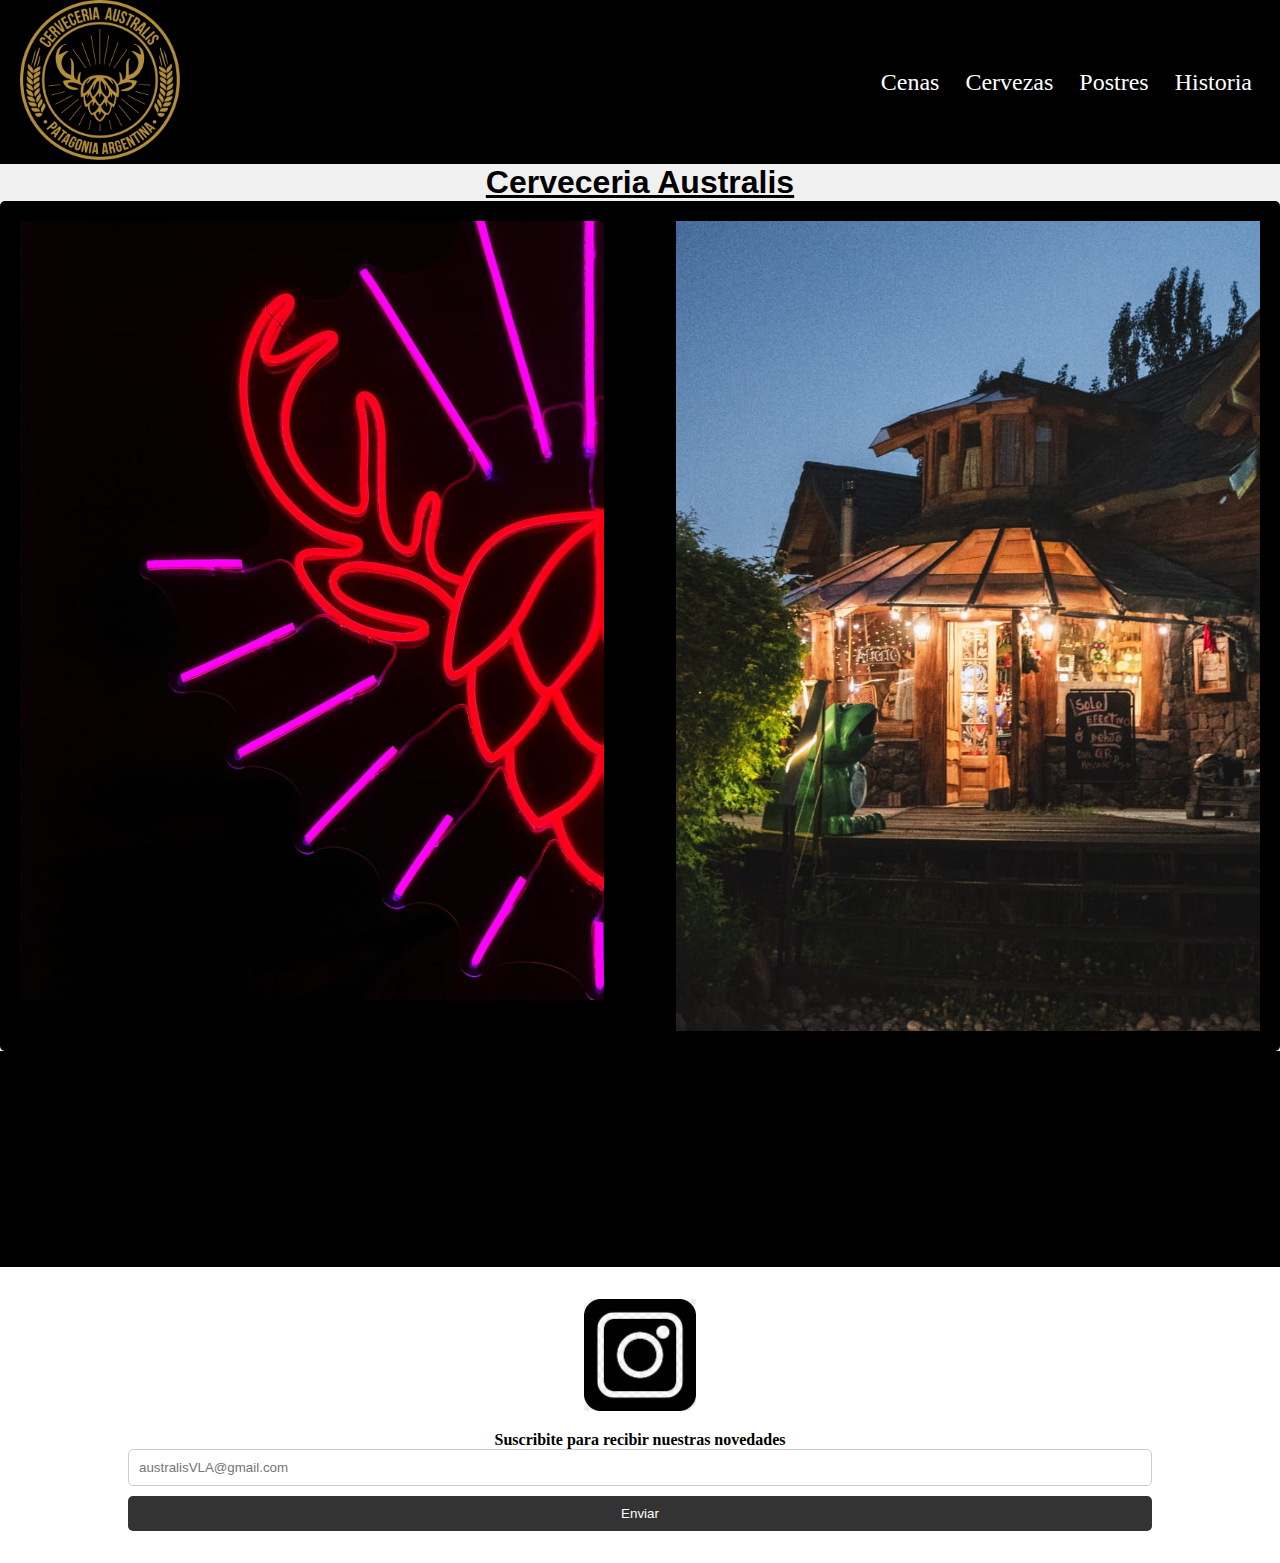
<file: index.html>
<!DOCTYPE html>
<html lang="en">

<head>
    <meta charset="UTF-8">
    <meta name="viewport" content="width=device-width, initial-scale=1.0">
    <title>AUSTRALIS</title>
    <link rel="stylesheet" href="style.css">
</head>

<body>
    <header>
        <section class="navBar">
            <div class="logo">
                <a href="index.html"><img src="img/logo_cobre.png" alt="logo"></a>
            </div>
            <nav>
                <ul>
                    <li><a href="./pages/cenas.html">Cenas</a></li>
                    <li><a href="./pages/cervezas.html">Cervezas</a></li>
                    <li><a href="./pages/postres.html">Postres</a></li>
                    <li><a href="./pages/historia.html">Historia</a></li>
                </ul>
            </nav>
        </section>
    </header>

    <main>
        <div class="content">
            <h1>Cerveceria Australis</h1>

            <div class="grid-container">
                <div class="grid-item"><img src="./img/logo.jpeg" alt="entradaResto"></div>
                <div class="grid-item"><img src="./img/entrada.jpeg" alt="logo"></div>
            </div>
        </div>
    </main>
    <p>What is Lorem Ipsum?

        Lorem Ipsum is simply dummy text of the printing and typesetting industry. Lorem Ipsum has been the industry's standard dummy text ever since the 1500s, when an unknown printer took a galley of type and scrambled it to make a type specimen book. It has survived not only five centuries, but also the leap into electronic typesetting, remaining essentially unchanged. It was popularised in the 1960s with the release of Letraset sheets containing Lorem Ipsum passages, and more recently with desktop publishing software like Aldus PageMaker including versions of Lorem Ipsum.</p>
        <p>What is Lorem Ipsum?

            Lorem Ipsum is simply dummy text of the printing and typesetting industry. Lorem Ipsum has been the industry's standard dummy text ever since the 1500s, when an unknown printer took a galley of type and scrambled it to make a type specimen book. It has survived not only five centuries, but also the leap into electronic typesetting, remaining essentially unchanged. It was popularised in the 1960s with the release of Letraset sheets containing Lorem Ipsum passages, and more recently with desktop publishing software like Aldus PageMaker including versions of Lorem Ipsum.</p><p>What is Lorem Ipsum?

                Lorem Ipsum is simply dummy text of the printing and typesetting industry. Lorem Ipsum has been the industry's standard dummy text ever since the 1500s, when an unknown printer took a galley of type and scrambled it to make a type specimen book. It has survived not only five centuries, but also the leap into electronic typesetting, remaining essentially unchanged. It was popularised in the 1960s with the release of Letraset sheets containing Lorem Ipsum passages, and more recently with desktop publishing software like Aldus PageMaker including versions of Lorem Ipsum.</p>
    <footer>
        <section class="creditosCreador">
            <div>
                <figure>
                    <a href="https://www.instagram.com/australis.cerveceria/" target="_blank">
                        <img src="./img/instaLogoBlack.jpg" alt="">
                    </a>
                </figure>
            </div>
            <div class="grid-2">
                <h4>Suscribite para recibir nuestras novedades</h4>
                <form action="">
                    <input type="email" name="email" placeholder="australisVLA@gmail.com" required>
                    <button type="submit">Enviar</button>
                </form>
            </div>
        </section>
    </footer>
</body>

</html>
</file>
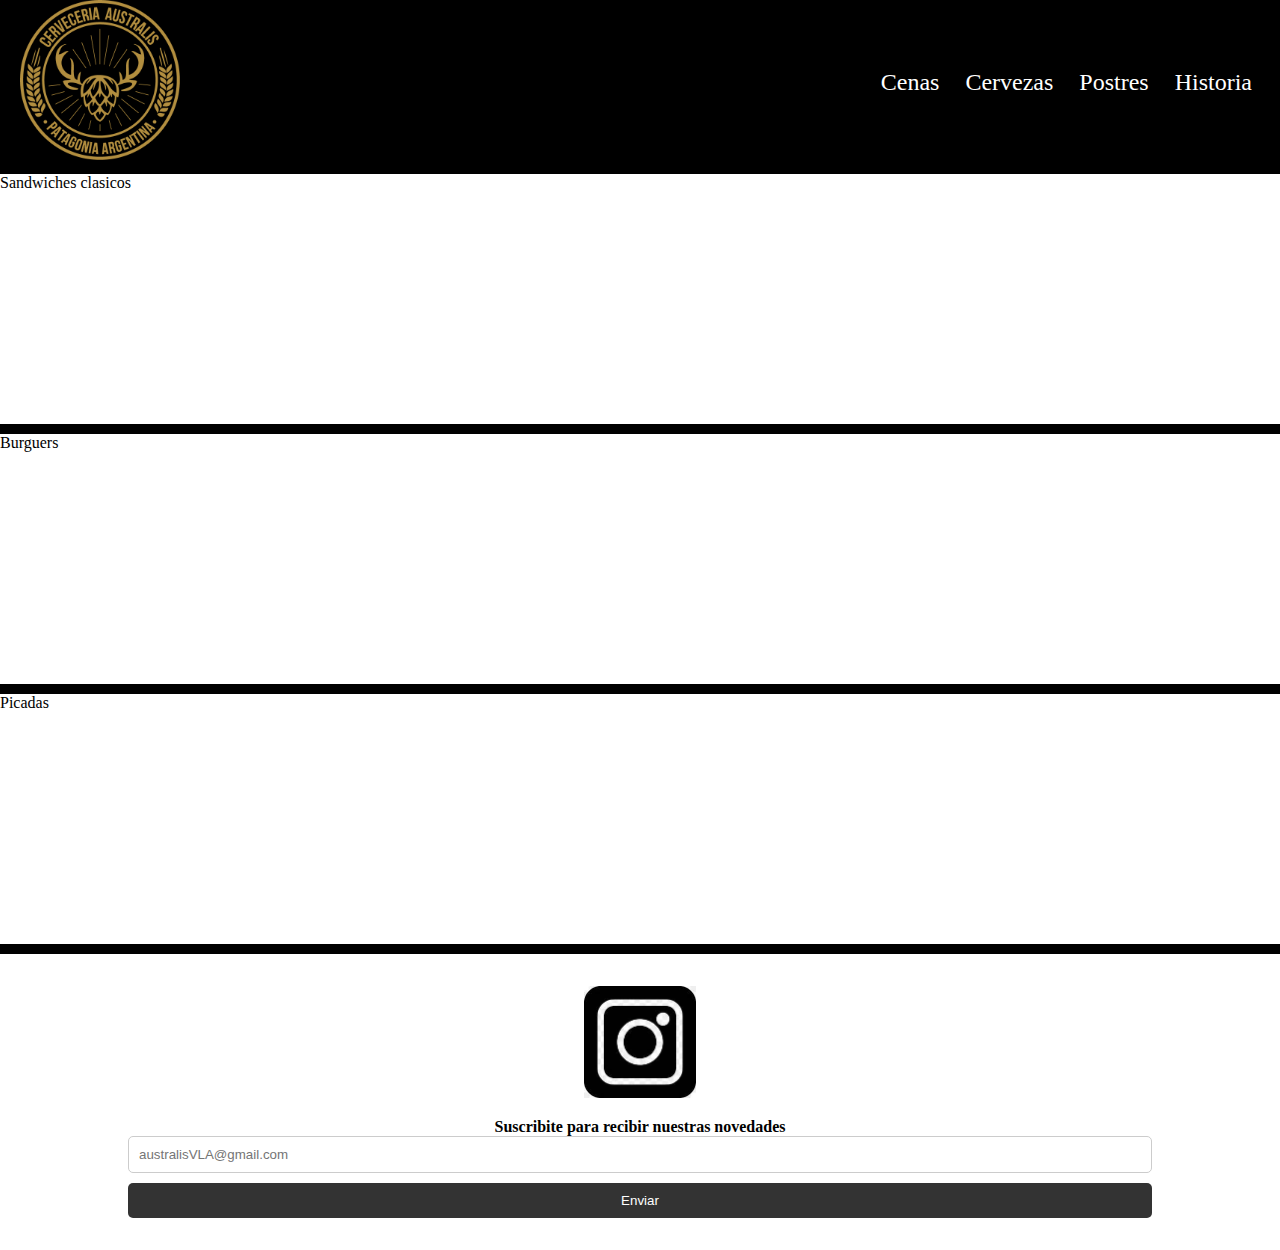
<file: pages/cenas.html>
<!DOCTYPE html>
<html lang="en">
<head>
    <meta charset="UTF-8">
    <meta name="viewport" content="width=device-width, initial-scale=1.0">
    <title>AUSTRALIS</title>
    <link rel="stylesheet" href="../style.css">
</head>
<body>
    <header>
        <section class="navBar">
            <div class="logo">
                <a href="../index.html"><img src="../img/logo_cobre.png" alt="logo"></a>
            </div>
            <nav>
                <ul>
                    <li><a href="cenas.html">Cenas</a></li>
                    <li><a href="cervezas.html">Cervezas</a></li>
                    <li><a href="postres.html">Postres</a></li>
                    <li><a href="historia.html">Historia</a></li>
                </ul>
            </nav>
        </section>
    </header>
    <main>
        <div class="cajasCards">
            <div class="styleCard">Sandwiches clasicos</div>
            <div class="styleCard">Burguers</div>
            <div class="styleCard">Picadas</div>
        </div>
    </main>
    <footer>
        <section class="creditosCreador">
            <figure>
                <a href="https://www.instagram.com/australis.cerveceria/" target="_blank"><img src="../img/instaLogoBlack.jpg"alt=""></a>
            </figure>
            <h4>Suscribite para recibir nuestras novedades</h4>
            <form action="">
                <input type="email" name="email" placeholder="australisVLA@gmail.com" required>
                <button type="submit">Enviar</button>
            </form>
        </section>
    </footer>
</body>
</html>
</file>
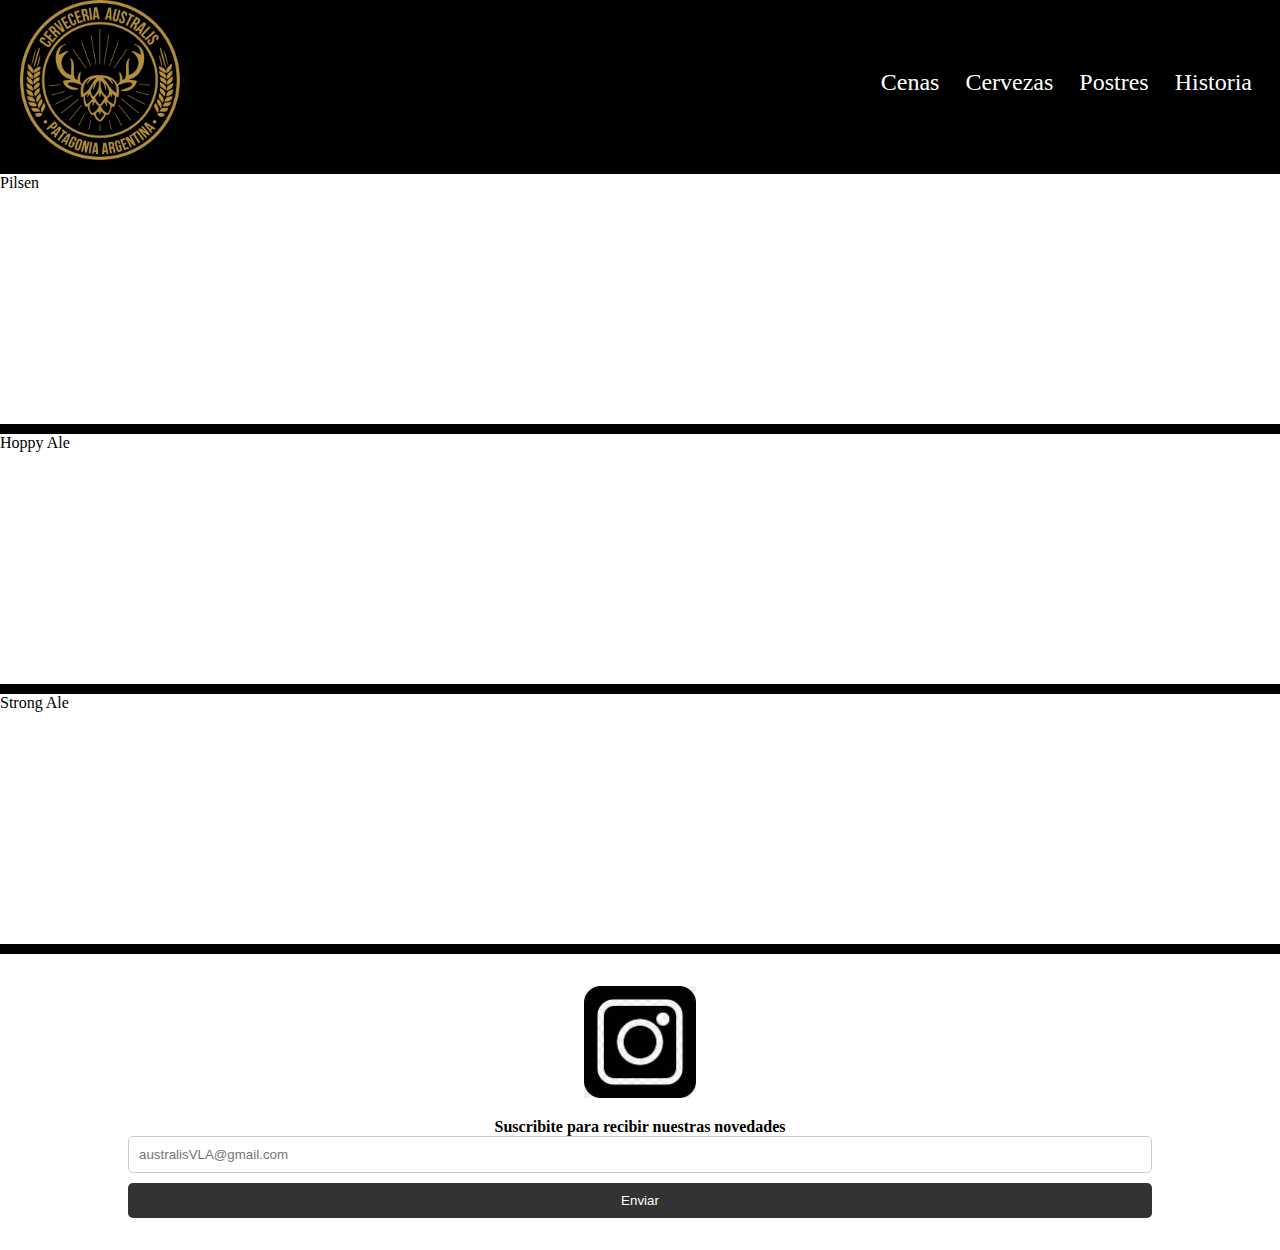
<file: pages/cervezas.html>
<!DOCTYPE html>
<html lang="en">
<head>
    <meta charset="UTF-8">
    <meta name="viewport" content="width=device-width, initial-scale=1.0">
    <title>AUSTRALIS</title>
    <link rel="stylesheet" href="../style.css">
</head>
<body>
    <header>
        <section class="navBar">
            <div class="logo">
                <a href="../index.html"><img src="../img/logo_cobre.png" alt="logo"></a>
            </div>
            <nav>
                <ul>
                    <li><a href="cenas.html">Cenas</a></li>
                    <li><a href="cervezas.html">Cervezas</a></li>
                    <li><a href="postres.html">Postres</a></li>
                    <li><a href="historia.html">Historia</a></li>
                </ul>
            </nav>
        </section>
    </header>
    <main>
        <div class="cajasCards">
            <div class="styleCard">Pilsen</div>
            <div class="styleCard">Hoppy Ale</div>
            <div class="styleCard">Strong Ale</div>
        </div>
    </main>
    <footer>
        <section class="creditosCreador">
            <figure>
                <a href="https://www.instagram.com/australis.cerveceria/" target="_blank"><img src="../img/instaLogoBlack.jpg"alt=""></a>
            </figure>
            <h4>Suscribite para recibir nuestras novedades</h4>
            <form action="">
                <input type="email" name="email" placeholder="australisVLA@gmail.com" required>
                <button type="submit">Enviar</button>
            </form>
        </section>
    </footer>
</body>

</html>
</file>
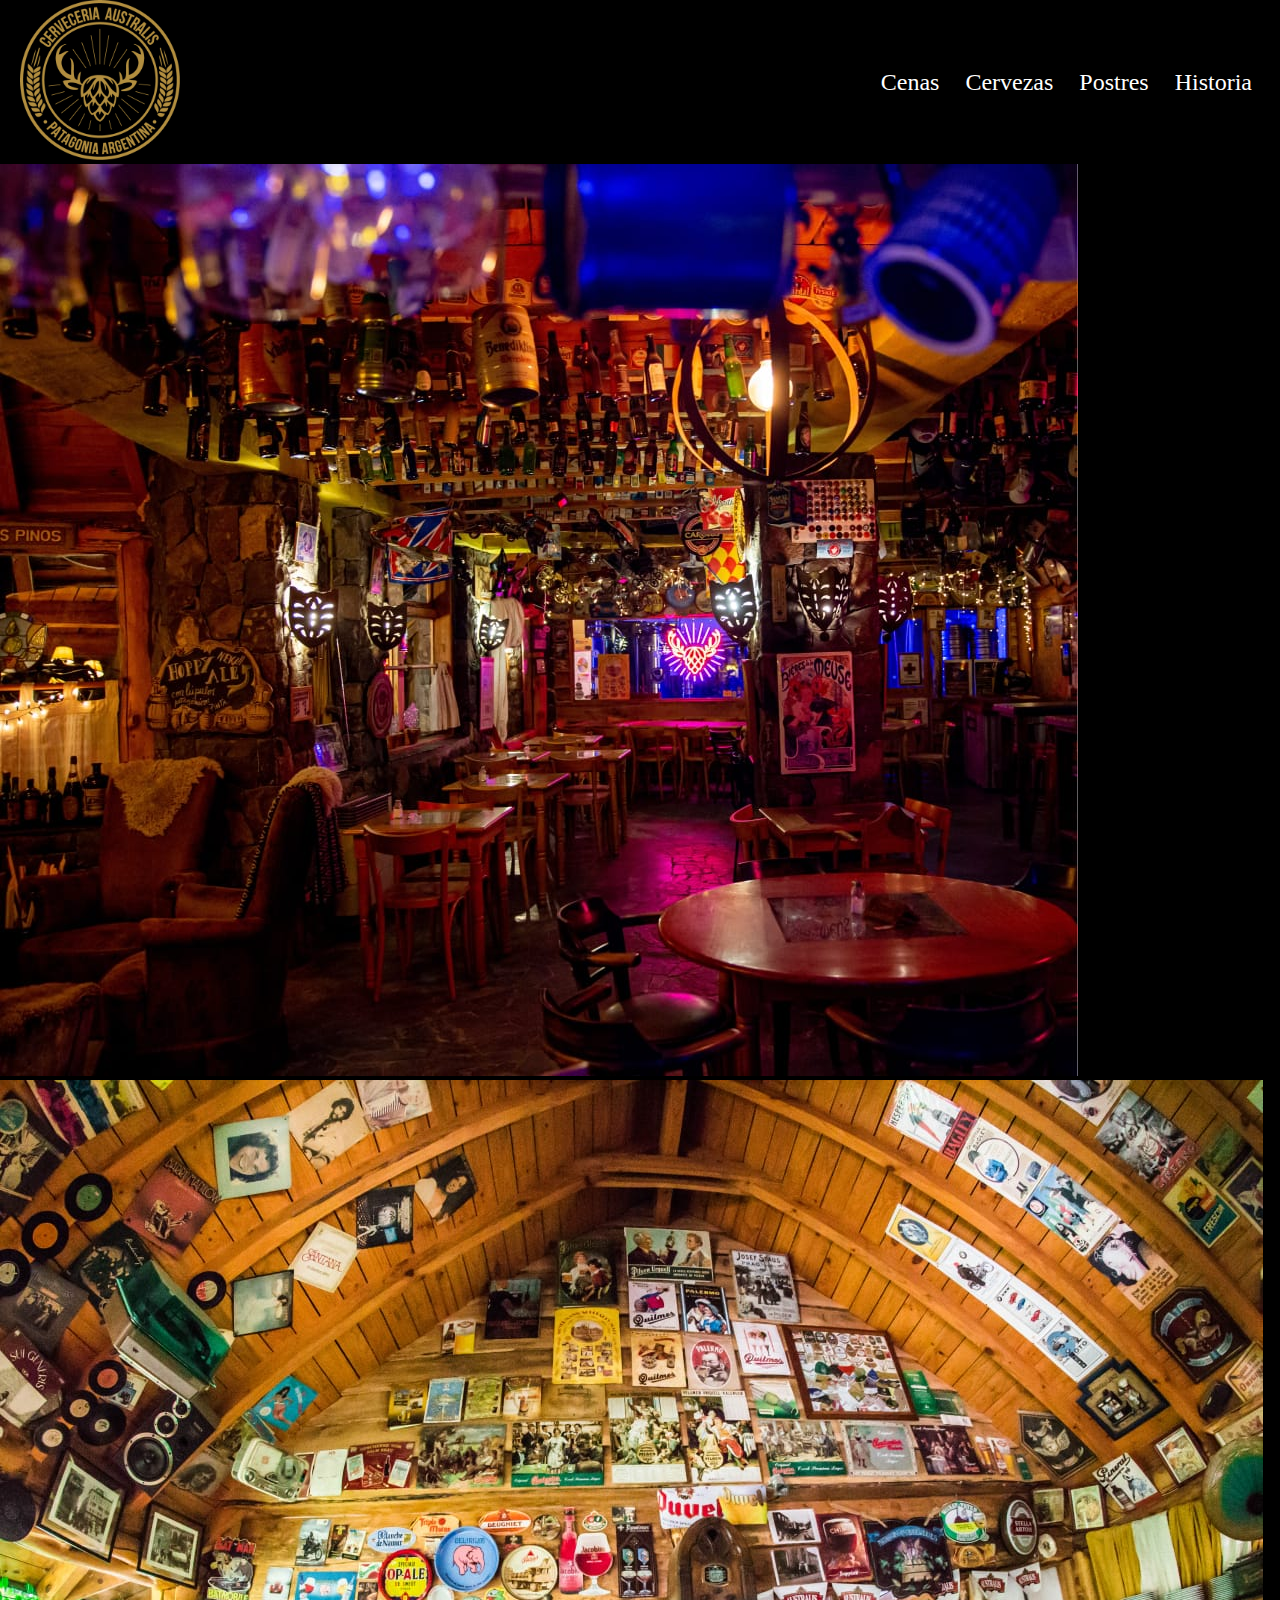
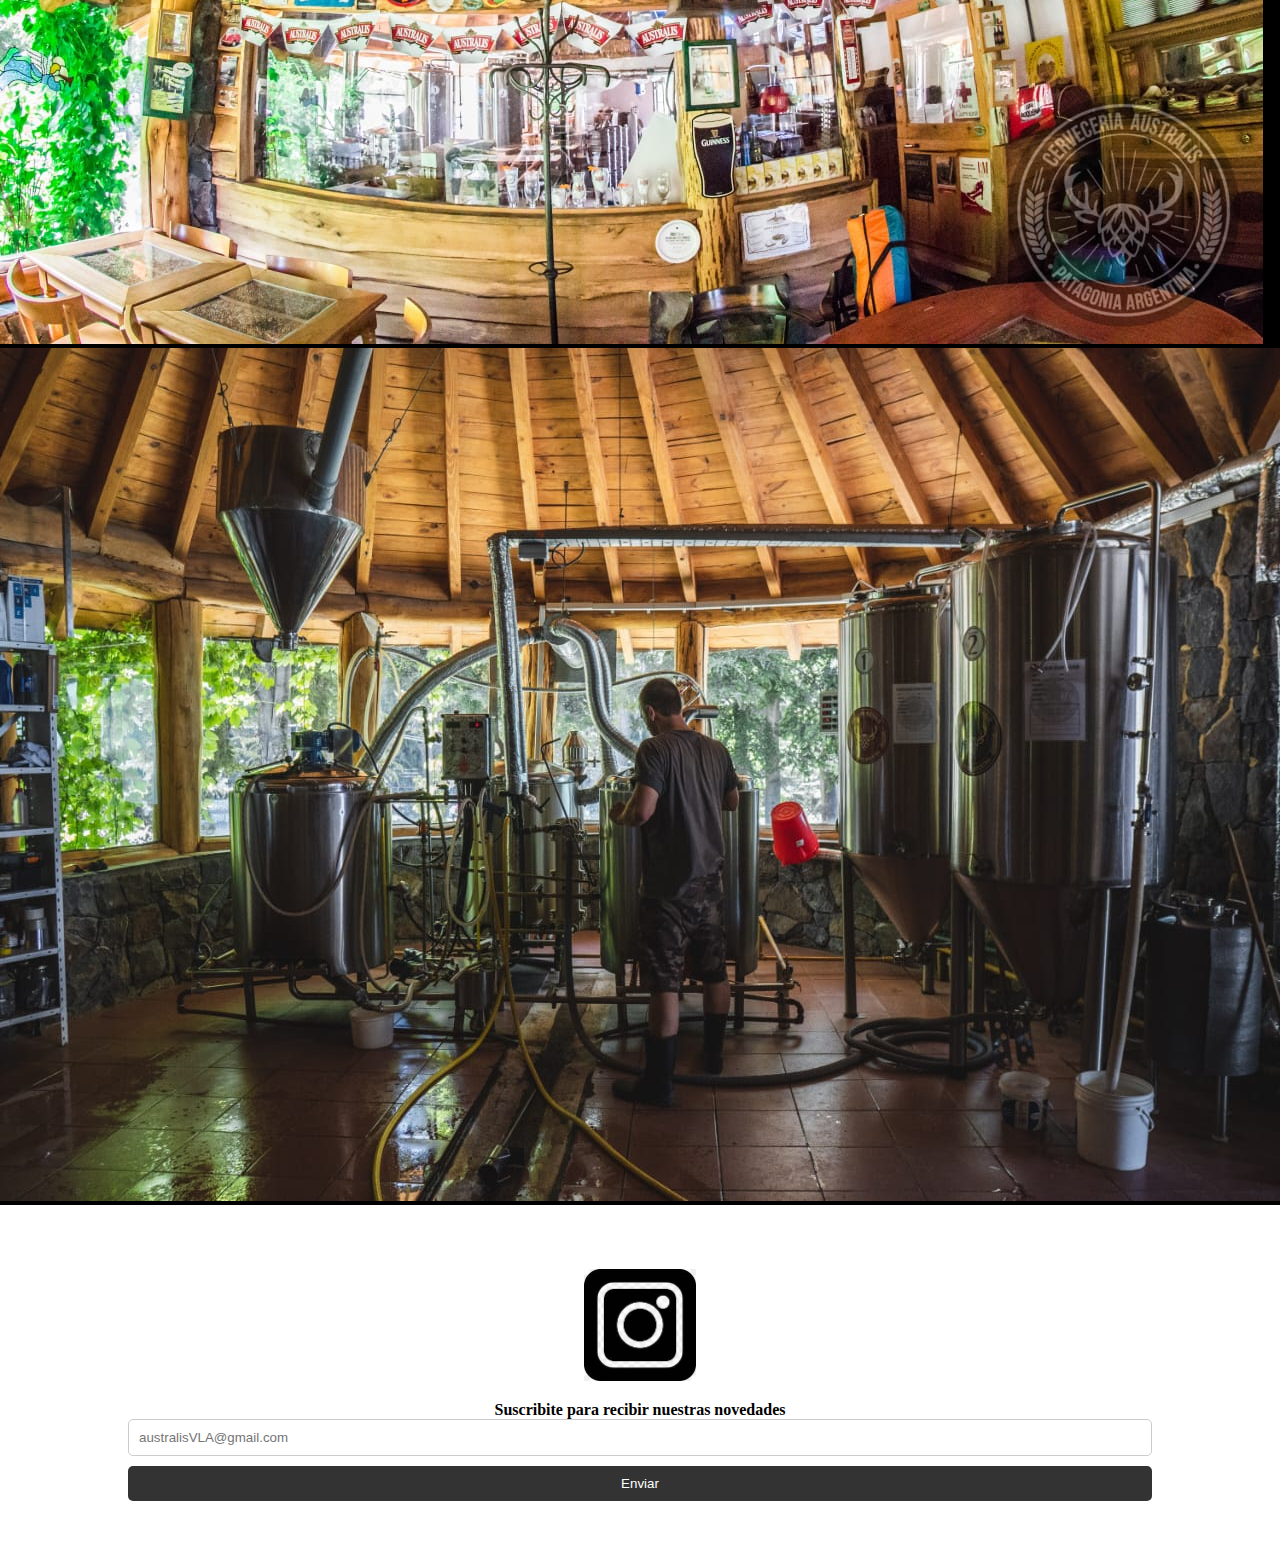
<file: pages/historia.html>
<!DOCTYPE html>
<html lang="en">

<head>
    <meta charset="UTF-8">
    <meta name="viewport" content="width=device-width, initial-scale=1.0">
    <title>AUSTRALIS</title>
    <link rel="stylesheet" href="../style.css">
</head>

<body>
    <header>
        <section class="navBar">
            <div class="logo">
                <a href="../index.html"><img src="../img/logo_cobre.png" alt="logo"></a>
            </div>
            <nav>
                <ul>
                    <li><a href="cenas.html">Cenas</a></li>
                    <li><a href="cervezas.html">Cervezas</a></li>
                    <li><a href="postres.html">Postres</a></li>
                    <li><a href="historia.html">Historia</a></li>
                </ul>
            </nav>
        </section>
    </header>
    <main>
        <div class="cajasImg">
            <div class="styleImg1"><img src="../img/salon1.jpeg" alt="picSalon1"></div>
            <div class="styleImg2"><img src="../img/salon2.jpeg" alt="picSalon2"></div>
            <div class="styleimg3"><img src="../img/fabrica1.jpeg" alt="picFabrica"></div>
        </div>
    </main>
    <footer>
        <footer>
            <section class="creditosCreador">
                <figure>
                    <a href="https://www.instagram.com/australis.cerveceria/" target="_blank"><img src="../img/instaLogoBlack.jpg"alt=""></a>
                </figure>
                <h4>Suscribite para recibir nuestras novedades</h4>
                <form action="">
                    <input type="email" name="email" placeholder="australisVLA@gmail.com" required>
                    <button type="submit">Enviar</button>
                </form>
            </section>
        </footer>
</body>

</html>
</file>
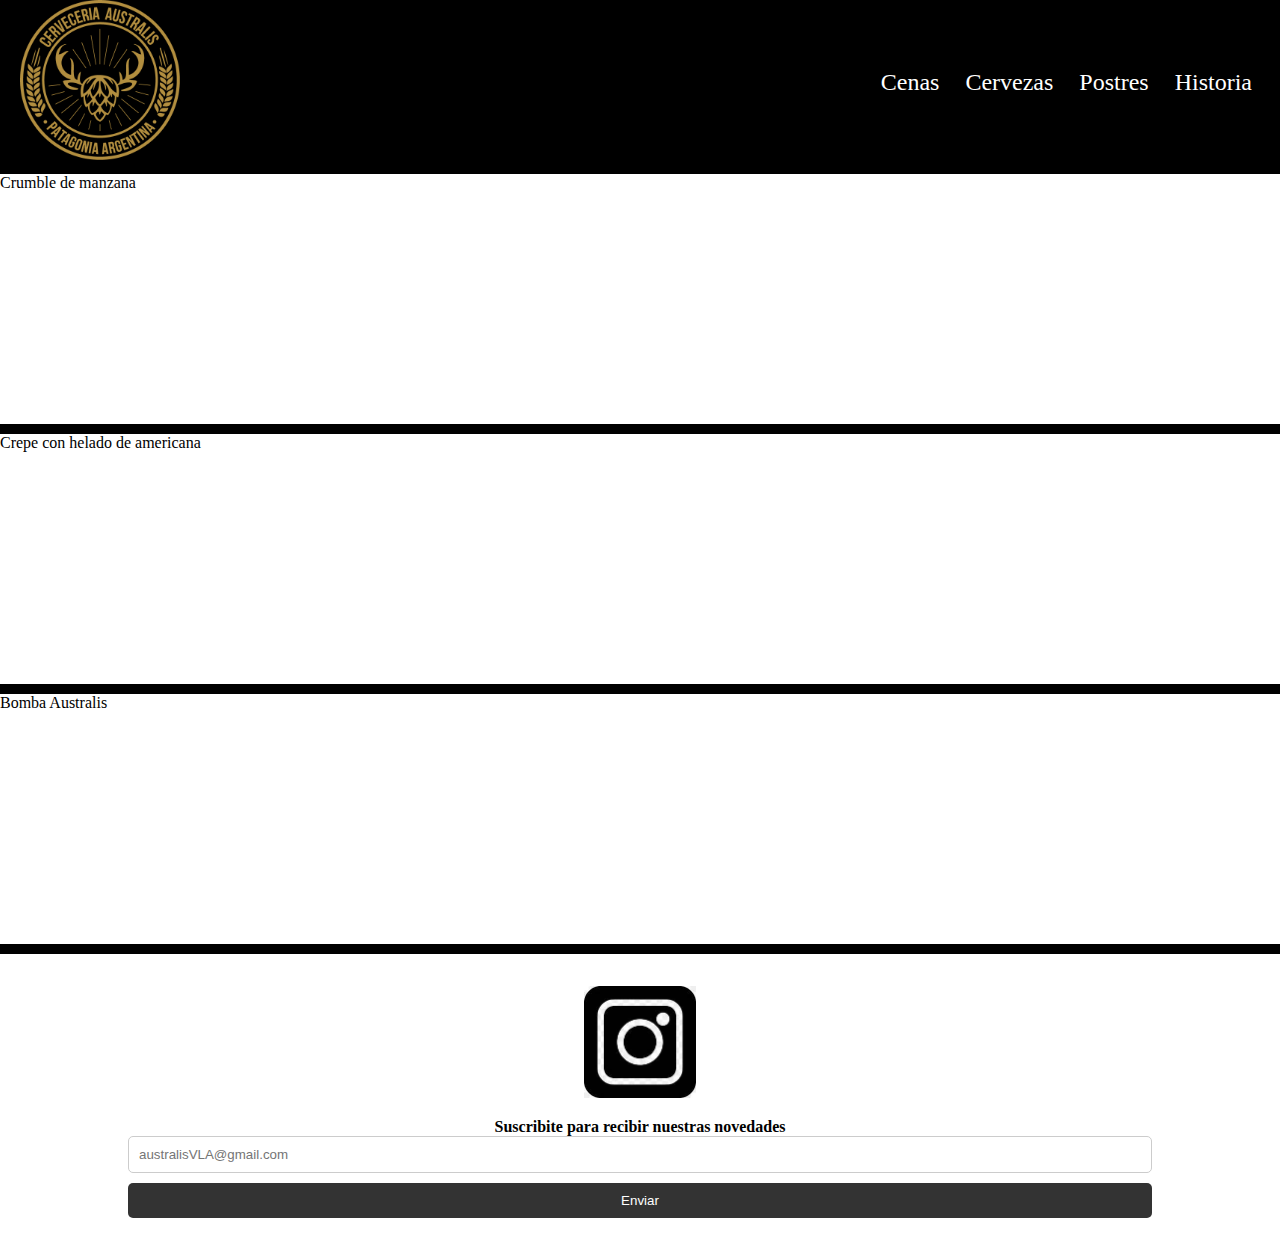
<file: pages/postres.html>
<!DOCTYPE html>
<html lang="en">

<head>
    <meta charset="UTF-8">
    <meta name="viewport" content="width=device-width, initial-scale=1.0">
    <title>AUSTRALIS</title>
    <link rel="stylesheet" href="../style.css">
</head>

<body>
    <header>
        <section class="navBar">
            <div class="logo">
                <a href="../index.html"><img src="../img/logo_cobre.png" alt="logo"></a>
            </div>
            <nav>
                <ul>
                    <li><a href="cenas.html">Cenas</a></li>
                    <li><a href="cervezas.html">Cervezas</a></li>
                    <li><a href="postres.html">Postres</a></li>
                    <li><a href="historia.html">Historia</a></li>
                </ul>
            </nav>
        </section>
    </header>
    <main>
        <div class="cajasCards">
            <div class="styleCard">Crumble de manzana</div>
            <div class="styleCard">Crepe con helado de americana</div>
            <div class="styleCard">Bomba Australis</div>
        </div>
    </main>
    <footer>
        <section class="creditosCreador">
            <figure>
                <a href="https://www.instagram.com/australis.cerveceria/" target="_blank"><img src="../img/instaLogoBlack.jpg"alt=""></a>
            </figure>
            <h4>Suscribite para recibir nuestras novedades</h4>
            <form action="">
                <input type="email" name="email" placeholder="australisVLA@gmail.com" required>
                <button type="submit">Enviar</button>
            </form>
        </section>
    </footer>
</body>

</html>
</file>
<file: style.css>
/* RESET */
*{
    margin: 0;
    padding: 0;
    box-sizing: border-box;
}

.navBar {
    display: flex;
    flex-wrap: wrap;
    align-items: center;
    justify-content: space-between;
    width: 100%;
    padding: 0 20px;
}

/* Logo */
.logo img {
    max-width: 10rem;
    height: auto;
}

/* Menú de navegación */
.navBar nav {
    margin-left: auto; 
}

.navBar ul {
    display: flex;
    gap: 1.5rem; 
    list-style: none;
    padding: 0;
    margin: 0;
    flex-wrap: wrap;
    justify-content: center;
}

.navBar li {
    flex: 1 0
}

.navBar li a {
    text-decoration: none;
    color: white;
    font-size: 1.5rem;
    padding: 0.5rem;
}

/* BODY */
body {
    display: flex;
    flex-direction: column;
    background-color: black;
    width: 100%;
    
}



.content {
    width: 100%;
    background-color: #f0f0f0;
    margin: auto;
}

/* BODY INDEX */

h1 {
    font-family: 'Franklin Gothic Medium', 'Arial Narrow', Arial, sans-serif;
    text-emphasis: 10;
    text-align: center;
    text-decoration: underline;
    margin: auto;
    width: 100%;
    
}

.grid-container{
    display: grid;
    grid-template-columns: repeat(2, 1fr);
    justify-content: center;
    width: 100%;
    height: auto;
    border-radius: .3125rem;
    gap: 2rem;
    margin: auto;
    background-color: black;
}

.grid-item {
    border: .0625rem;
    padding: 20px;
}

.grid-container img {
    width: 100%;
    height: auto;
    margin: auto;
    display: block;
}

/* BODY CENAS RESPONSIVE BOXMODEL */

.boxCards {
    display: flex;
    margin: .625rem;
    border-radius: .125rem;
    box-shadow: 2vh;
    gap: .625rem;
    justify-content: center;
    width: 100%;
}

.styleCard {
    width: 12.5rem;
    height: 15.625rem;
    background-color: white;
}

/* FOOTER */
footer {
    background-color: white;
    color: black;
    position: relative;
    width: 100%;
    padding: 2rem 0;
}

.creditosCreador {
    width: 100%;
    height: 100%;
    text-align: center;
}

footer .creditosCreador img {
    max-width: 8rem;
    height: auto;
    margin-left: 0;
    margin-bottom: 1rem;
}

footer .news {
    justify-content: center;
    margin-top: 1rem;
}

footer input[type="email"] {
    width: 70%;
    padding: 10px;
    border-radius: 5px;
    border: 1px solid #ccc;
    margin-bottom: 10px;
}

footer button {
    padding: 10px 20px;
    background-color: #333;
    color: white;
    border: none;
    border-radius: 5px;
    cursor: pointer;
}

/* RESPONSIVE */

@media (max-width: 768px) {
    .logo img {
        max-width: 8rem;
    }
}

.navBar ul {
    flex-direction: row;
    gap: 10px;
    text-align: center;
    width: 100%;
}


.boxCards {
    flex-direction: row;
}

.styleCard {
    width: 100%; 
    margin: 10px 0;
}


footer .creditosCreador img {
    max-width: 7rem; 
}

footer input[type="email"] {
    width: 80%; 
}

footer button {
    width: 80%;
}
}

@media (max-width: 480px) {
.navBar ul {
    gap: 8px;
}

.navBar li a {
    font-size: 1.2rem;
}


.styleCard {
    width: 100%; 
    font-size: 1rem;
}

footer .news {
    display: flex;
    flex-direction: column;
    align-items: center;
}

footer input[type="email"] {
    width: 90%;
}

footer button {
    width: 90%;
}
}
</file>
